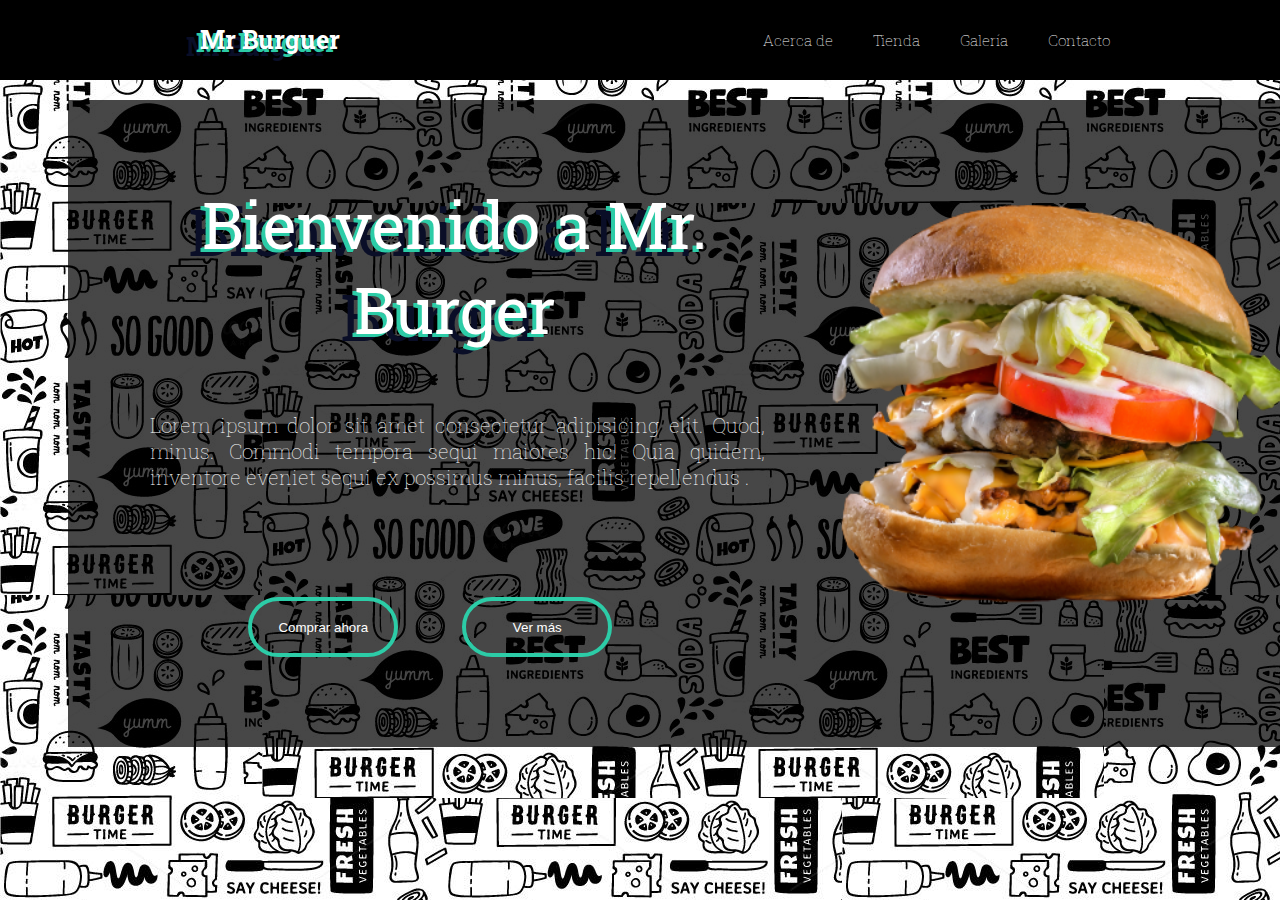
<file: index.html>
<!DOCTYPE html>
<html lang="en">
<head>
    <meta charset="UTF-8">
    <meta http-equiv="X-UA-Compatible" content="IE=edge">
    <link rel="preconnect" href="https://fonts.googleapis.com">
    <link rel="preconnect" href="https://fonts.gstatic.com" crossorigin>
    <link href="https://fonts.googleapis.com/css2?family=Roboto+Slab:wght@500&display=swap" rel="stylesheet">
    <link rel="stylesheet" href="estilos.css">
    <meta name="viewport" content="width=device-width, initial-scale=1.0">
    <link href="https://cdnjs.cloudflare.com/ajax/libs/font-awesome/5.13.0/css/all.min.css" rel="stylesheet">
    <title>Document</title>
</head>
<body>

<header class="header">
        <nav class="navBar">
            <input type="checkbox" id="check">
            <label for="check" class="checkbtn">
                <i class="fas fa-bars"></i>
            </label>
            <a class="logo" href="index.html">Mr Burguer</a>
            <ul class="contenedoritems">
              <li class="navBarItem"><a class="navBarLink" href="">Acerca de </a></li>
              <li class="navBarItem"><a class="navBarLink" href="">Tienda</a></li>
              <li class="navBarItem"><a class="navBarLink" href="galeria/galeria.html">Galería</a></li>
              <li><a class="navBarLink" href="#contact">Contacto</a></li>
            </ul>

</header>
<section class="contenedor">
<div class="first">
    <img class="burger" src="img/burger.png" alt="">
    <h1 class="bienvenida"> Bienvenido a Mr. Burger</h1>
    <p class="bienvenidadescrip">Lorem ipsum dolor sit amet consectetur adipisicing elit. Quod, minus. Commodi tempora sequi maiores hic! Quia quidem, inventore eveniet sequi ex possimus minus, facilis repellendus .</p>
    <div class="botones">
        <button class="boton" type="submit">
            <a href="https://lahamburgueseria.com/">Comprar ahora</a>
        </button>
        <button class="boton1" type="submit">
            <a href="">Ver más</a>
        </button>
    </div>

</div>

</section>
         
</body>
</html>
</file>
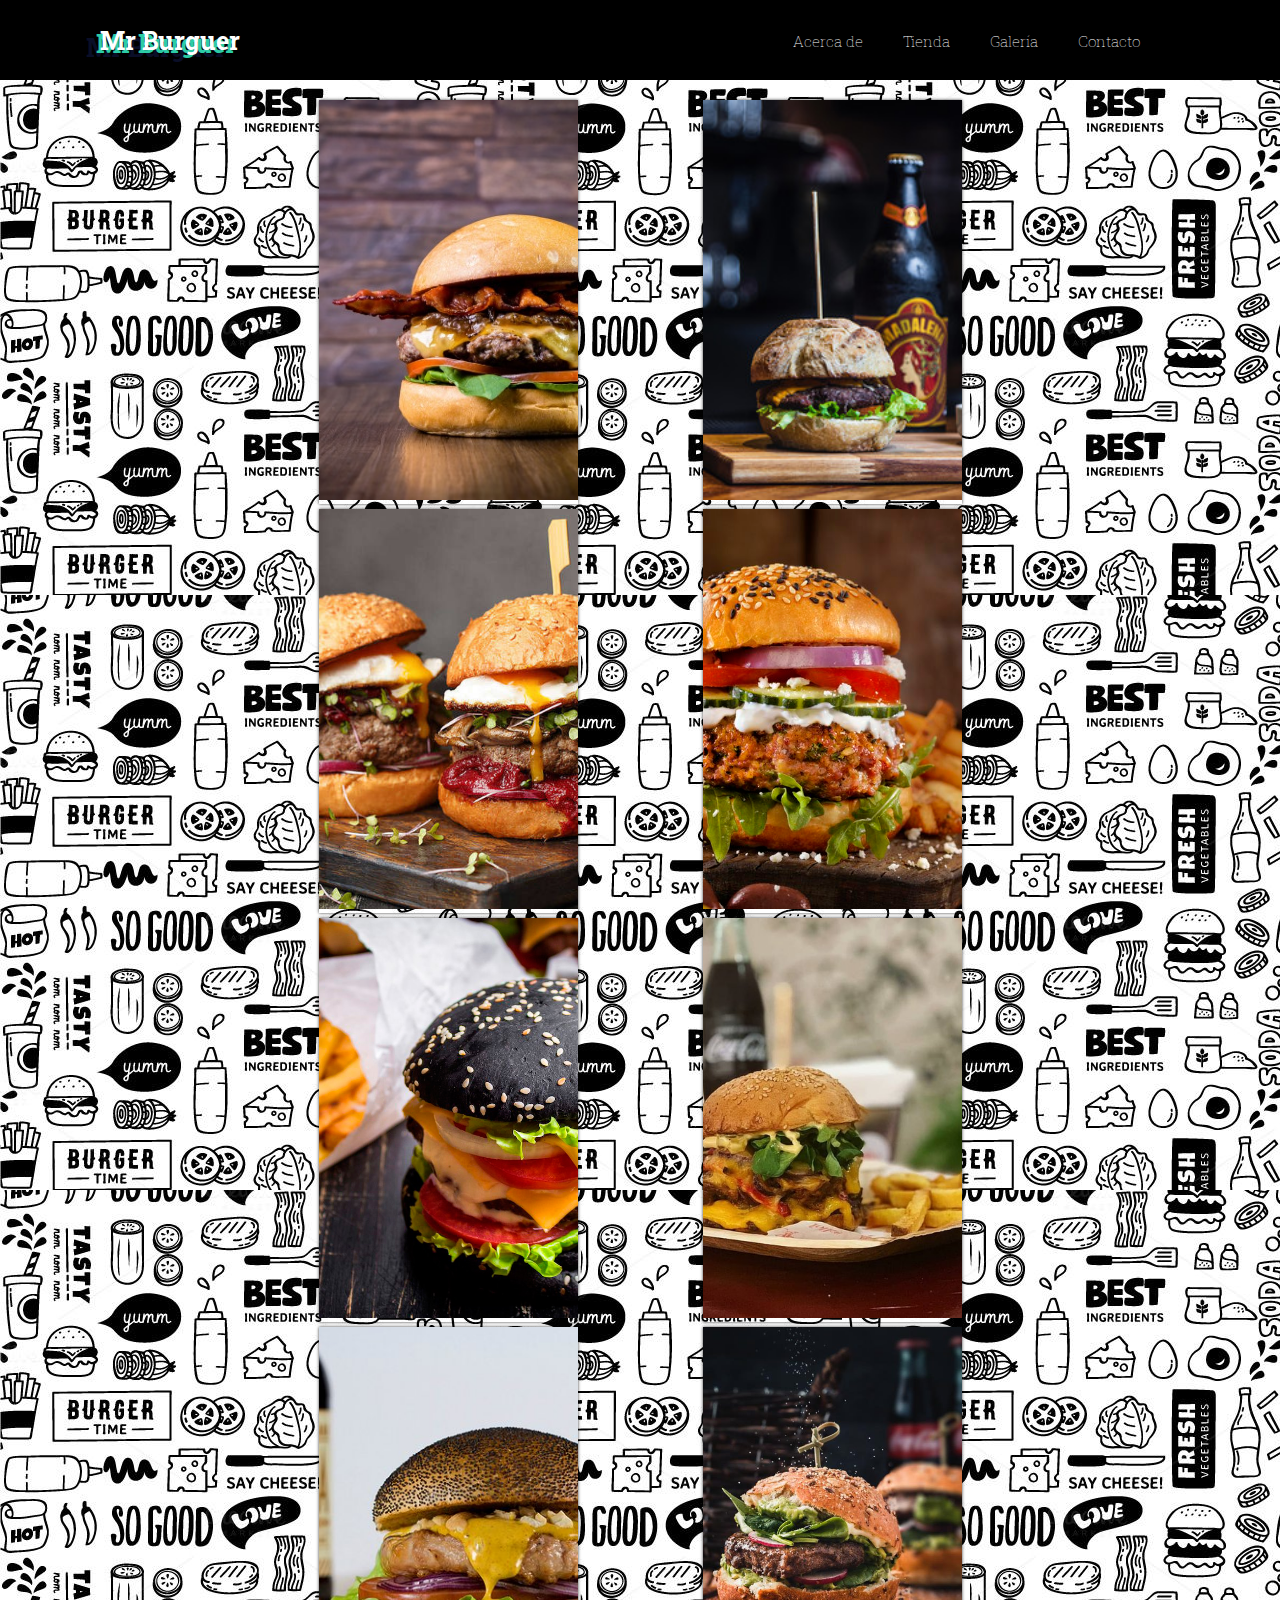
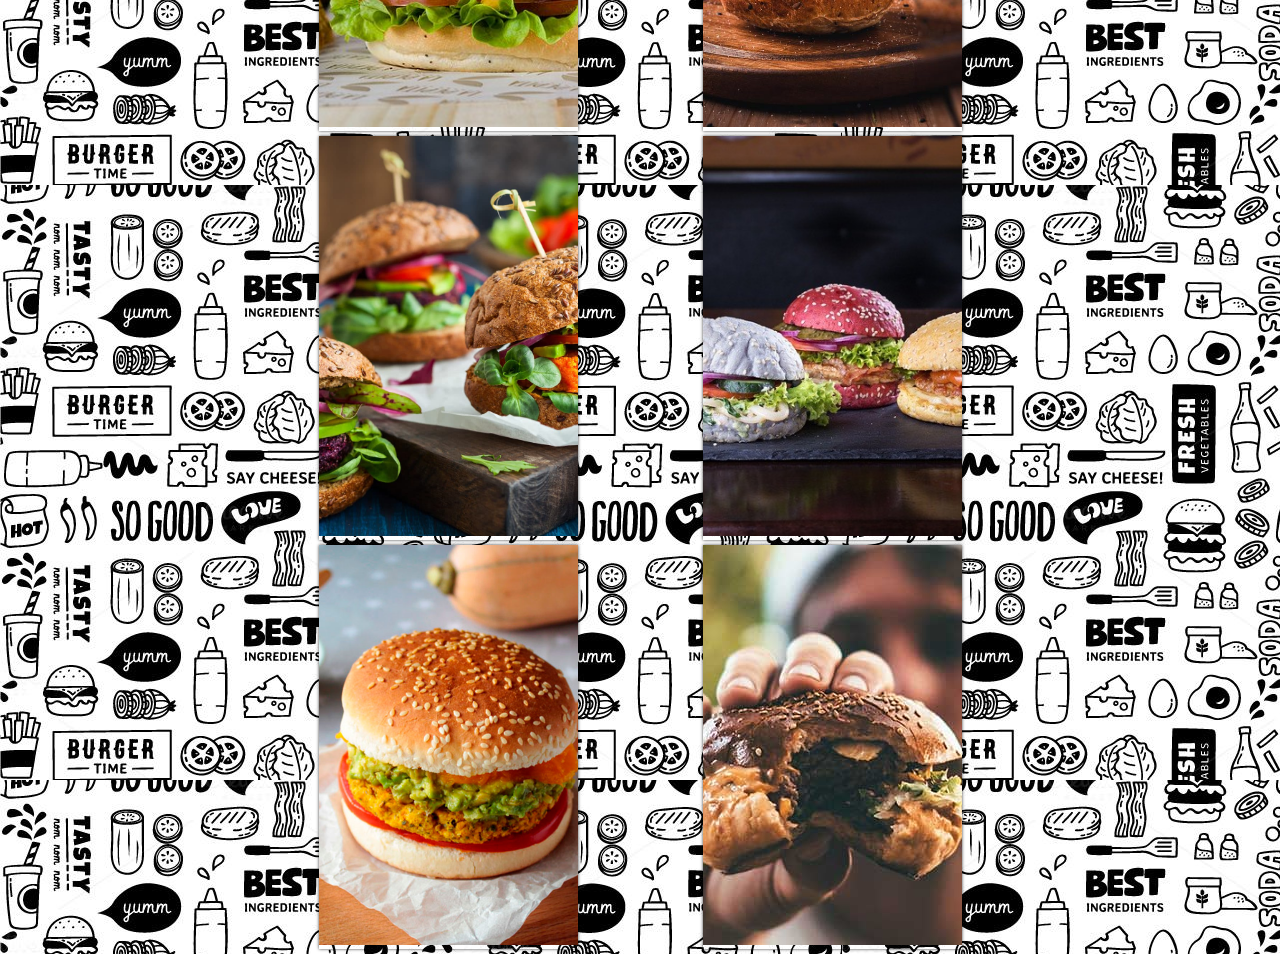
<file: galeria/galeria.html>
<!DOCTYPE html>
<html lang="en">
<head>
    <meta charset="UTF-8">
    <meta http-equiv="X-UA-Compatible" content="IE=edge">
    <meta name="viewport" content="width=device-width, initial-scale=1.0">
    <link rel="preconnect" href="https://fonts.googleapis.com">
    <link rel="preconnect" href="https://fonts.gstatic.com" crossorigin>
    <link href="https://fonts.googleapis.com/css2?family=Roboto+Slab:wght@500&display=swap" rel="stylesheet">
    <link rel="stylesheet" href="galeriaestilos.css">
    <title>Document</title>
</head>
<body>
    <header class="header">
        <nav class="navBar">
            <a class="logo" href="../index.html">Mr Burguer</a>
            <ul class="contenedoritems">
              <li class="navBarItem"><a class="navBarLink" href="">Acerca de </a></li>
              <li class="navBarItem"><a class="navBarLink" href="">Tienda</a></li>
              <li class="navBarItem"><a class="navBarLink" href="galeria/galeria.html">Galería</a></li>
              <li><a class="navBarLink" href="#contact">Contacto</a></li>
            </ul>

    </header>

    <div class="galeria">
        <div class="contenedor-imagenes">
            <div class="imagen">
                <img src="../img/imgportafolio/ham.jpg" alt="">
                <div class="overlay">
                    <h2> <a class="overlay_link" href="">Mr Bacon</a> </h2>
                    <div>
                        <button class="boton" type="submit">
                            <a class="boton_link" href="">Comprar ahora</a>
                        </button>
                    </div>
                </div>
            </div>
            <div class="imagen">
                <img src="../img/imgportafolio/ham1.jpg" alt="">
                <div class="overlay">
                    <h2> <a class="overlay_link" href="">Mr Burger simple</a> </h2>
                    <div>
                        <button class="boton" type="submit">
                            <a class="boton_link" href="">Comprar ahora</a>
                        </button>
                    </div>
                </div>
            </div>
            <div class="imagen">
                <img src="../img/imgportafolio/ham2.jpg" alt="">
                <div class="overlay">
                    <h2> <a class="overlay_link" href="">Mr eggs</a> </h2>
                    <div>
                        <button class="boton" type="submit">
                            <a class="boton_link" href="">Comprar ahora</a>
                        </button>
                    </div>
                </div>
            </div>
            <div class="imagen">
                <img src="../img/imgportafolio/ham3.jpg" alt="">
                <div class="overlay">
                    <h2> <a class="overlay_link" href="">Mr Chicken</a> </h2>
                    <div>
                        <button class="boton" type="submit">
                            <a class="boton_link" href="">Comprar ahora</a>
                        </button>
                    </div>
                </div>
            </div>
            <div class="imagen">
                <img src="../img/imgportafolio/ham4.jpg" alt="">
                <div class="overlay">
                    <h2> <a class="overlay_link" href="">Mr Dark </a> </h2>
                    <div>
                        <button class="boton" type="submit">
                            <a class="boton_link" href="">Comprar ahora</a>
                        </button>
                    </div>
                </div>
            </div>
            <div class="imagen">
                <img src="../img/imgportafolio/ham5.jpg" alt="">
                <div class="overlay">
                    <h2> <a class="overlay_link" href="">Mr Burger doble chesse</a> </h2>
                    <div>
                        <button class="boton" type="submit">
                            <a class="boton_link" href="">Comprar ahora</a>
                        </button>
                    </div>
                </div>
            </div>
            <div class="imagen">
                <img src="../img/imgportafolio/ham6.jpg" alt="">
                <div class="overlay">
                    <h2> <a class="overlay_link" href="">Mr Burger chesse </a> </h2>
                    <div>
                        <button class="boton" type="submit">
                            <a class="boton_link" href="">Comprar ahora</a>
                        </button>
                    </div>
                </div>
            </div>
            <div class="imagen">
                <img src="../img/imgportafolio/ham7.jpg" alt="">
                <div class="overlay">
                    <h2> <a class="overlay_link" href="">Mr Fantastic</a> </h2>
                    <div>
                        <button class="boton" type="submit">
                            <a class="boton_link" href="">Comprar ahora</a>
                        </button>
                    </div>
                </div>
            </div>
            <div class="imagen">
                <img src="../img/imgportafolio/ham8.jpg" alt="">
                <div class="overlay">
                    <h2> <a class="overlay_link" href="">Mr Veggie</a> </h2>
                    <div>
                        <button class="boton" type="submit">
                            <a class="boton_link" href="">Comprar ahora</a>
                        </button>
                    </div>
                </div>
            </div>
            <div class="imagen">
                <img src="../img/imgportafolio/ham9.jpg" alt="">
                <div class="overlay">
                    <h2> <a class="overlay_link" href="">Mr Burger color</a> </h2>
                    <div>
                        <button class="boton" type="submit">
                            <a class="boton_link" href="">Comprar ahora</a>
                        </button>
                    </div>
                </div>
            </div>
            <div class="imagen">
                <img src="../img/imgportafolio/ham10.jpg" alt="">
                <div class="overlay">
                    <h2> <a class="overlay_link" href="">Mr veggie2</a> </h2>
                    <div>
                        <button class="boton" type="submit">
                            <a class="boton_link" href="">Comprar ahora</a>
                        </button>
                    </div>
                </div>
            </div>
            <div class="imagen">
                <img src="../img/imgportafolio/ham11.jpg" alt="">
                <div class="overlay">
                    <h2> <a class="overlay_link" href="">Mr Burger </a> </h2>
                    
                    <div>
                        <button class="boton" type="submit">
                            <a class="boton_link" href="">Comprar ahora</a>
                        </button>
                    </div>
                </div>
            </div>
            <!-- <div class="imagen">
                <img src="img/1 (2).jpg" alt="">
            </div> -->
        </div>
    </div>
</body>
</html>
</file>
<file: estilos.css>
*{
    padding: 0;
    margin: 0;
    box-sizing: border-box;
}

/* body{
    background-image: url(img/Vector\ 1.png);
    background-repeat: no-repeat;
    background-size: 100% 113%;
    max-width: 1400px;
} */
body{
    background-image: url(img/background_portafolio/background1.jpg);
}
.hero{
    display: block;
    justify-content: center;
}

/* .header{
    width: 100%;
    height: 100px;
    background-color: rgba(0, 0, 0, 0.5);
} */
.logo{
    display: inline-block;
    font-weight: bold;
    text-decoration: none;
    color: rgb(255, 255, 255);
    font-size: 25px;
    font-family: roboto slab;
    line-height: 80px;
    padding-left: 100px;
    color: #FFF;
    text-align: center;

    text-shadow: -4px 3px 0 #2ccca7, -14px 7px 0 #0a0e27;
}
.navBar{
    /* display: flex;
    flex-direction: row; */
    /* justify-content: ; */

    background-color: rgb(0, 0, 0);
    position: relative;
    /* align-items: center; */
    padding: 0 100px 0 100px;
    height: 100%;
    height: 80px;
    margin-bottom: 20px;
}

.contenedoritems{
    display: flex;
    flex-direction: row;
    justify-content: space-between;
    float: right;

    padding: 30px 50px;
    list-style: none;
    align-items: center;
}

.navBarItem{
    display: inline-block;
}

.navBarLink{
    text-decoration: none;
    color: rgb(255, 255, 255);
    margin: 20px;
    font-family: roboto slab;
    font-weight: 100;
    font-size: 15px;

}

.navBarLink:hover{
    color: #2ccca7;
}

/* CONTENEDOR BIENVENIDA */

.bienvenida{
    width: 609px;
    height: 200px;
    margin-top: 82px;
    margin-left: 82px;

    font-family: roboto slab;
    font-weight: 400;
    font-size: 64px;
    line-height: 85px;
    text-align: center;
    position: static;
    color:#ffffff;
    text-shadow: -4px 3px 0 #2ccca7, -14px 7px 0 #0a0e27;

}

.bienvenidadescrip{
    width: 615px;
    height: 125px;
    margin-top: 30px;
    margin-left: 82px;
    
    color: #ffffff;
    font-family: roboto slab;
    font-weight: 100;
    font-size: 20px;
    position: static;


    text-align: justify;
}

.burger{
    width: 590px;
    /* height: 930px; */
    /* margin-top: -110px; */
    margin-left: 675px;
    border-radius: 50%;

    position: absolute;
}

.boton , .boton1{
    width: 150px;
    height: 60px;
    /* margin-top: 640px; */
    margin-left: 180px;
    border-radius: 50px;
    background: none;
    border: 4px solid #2ccca7;
    color: #FFF;
    cursor: pointer;

}
.boton , .boton1 , a{
    text-decoration: none;
    color: #FFF;
}

.boton1{
    margin-left: 60px;
}

.first{
    display: flex;
    flex-direction: column;

    width: 90%;
    background: #000000b8;
    margin: auto;



}
.botones{
    width: 90%;
    height: 150px;
    
    margin-top: 60px;

}
.contenedor{
    width: 1366px;
    margin: auto;
    background: url(img/background_portafolio/background1.jpg) no-repeat;
    background-size: auto;
    background-position:center center;
    height: calc(100vh - 100px);
}
.checkbtn{
    font-size: 40px;
    color: #ffffff;
    float: left;
    float: right;
    line-height: 80px;
    cursor: pointer;
    display: none;
}
#check{
    display: none;
}

@media screen and (max-width:768px){
    .logo{
        padding: 30px 0 20px 0;
        line-height: 25px;

    }
    .navBar{
        padding: 0;
        padding-right: 20px;
        padding-left: 30px;
    }
     .checkbtn{
         display: block;
         padding-right: -65px;
     }
     .contenedor{
         width: 100%;   
     }
     .contenedoritems{
         display: flex;
         position: fixed;
         width: 100%;
         height: 100%;
         left: -100vh;
         background:#000000;
         flex-direction: column;
         justify-content: space-evenly;
         align-items: center;
         text-align: center;
         transition: .5s;

     }
     #check:checked ~ .contenedoritems {
         left: 0;

     }
     .burger{
         display: none;
     }
     .bienvenida{
         width: auto;
         margin: auto;
         font-size: 50px;
     }
     .bienvenidadescrip{
         width: auto;
         margin-left: 30px;
         margin-right: 30px;
         font-size: 15px;
     }
     .boton , .boton1{
         width: 120px;
         margin-left: 40px;

     }
}

@media screen and (max-width:450px){
}
</file>
<file: galeria/galeriaestilos.css>
*{
    margin:0;
    padding: 0;
    box-sizing: border-box;
}
body{
    background-image: url(../img/background_portafolio/background1.jpg);
    font-family: roboto slab;
    
    
}
.logo{
    font-weight: bold;
    text-decoration: none;
    color: rgb(255, 255, 255);
    font-size: 25px;
    font-family: roboto slab;
    /* padding: 100px; */
    color: #FFF;
    text-align: center;

    text-shadow: -4px 3px 0 #2ccca7, -14px 7px 0 #0a0e27;
}
.navBar{
    display: flex;
    justify-content: space-between;

    background-color: rgb(0, 0, 0);
    position: relative;
    align-items: center;
    padding: 0 100px 0 100px;
    height: 100%;
    height: 80px;
}

.contenedoritems{
    display: flex;
    flex-direction: row;
    justify-content: space-between;

    padding: 20px;
    list-style: none;
    align-items: center;
}

/* .navBarItem{
    text-decoration: none;
    color: cornsilk;
} */

.navBarLink{
    text-decoration: none;
    color: rgb(255, 255, 255);
    margin: 20px;
    font-family: roboto slab;
    font-weight: 100;
    font-size: 15px;

}

.navBarLink:hover{
    color: #2ccca7;
}


.titulo{
    font-family: roboto slab;
    color: #fff;
    background: #c18b92;
    text-shadow: -4px 3px 0 #2ccca7, -14px 7px 0 #0a0e27;
    
}

.galeria{
    padding-top: 20px;
}

.galeria h1{
    text-align: center;
    margin:20px 0 15px 0;
    font-weight: 300;
}

.linea{
    border-top: 5px solid #c18b92;
    
    margin-bottom: 40px;
}

.contenedor-imagenes{
    display:flex;
    width: 60%;
    margin: auto;
    justify-content: space-around;
    flex-wrap: wrap;
    border-radius:3px;
    
}

.contenedor-imagenes .imagen{
    width: 259px;
    position: relative;
    /* height:250px; */
    margin-bottom:5px;
    box-shadow: 0px 0px 3px 0px rgba(0, 0, 0, .75)
}
.imagen img{
    width: 100%;
    height:400px;
    object-fit: cover;
}

/* .imagen img:hover {
    -webkit-transform:scale(1.3);
    transform:scale(1.3);
} */
.overlay{
    position: absolute;
    bottom: 0;
    left: 0;
    background:rgba(0, 0, 0, 0.603) ;
    width: 100%;
    height: 0;
    overflow: hidden;
    transition: 1s ease;
}

.overlay_link{
    text-decoration: none;
    font-size: 24px;
    color: #fff;

}

.overlay h2{
    color: #fff;
    font-weight: 300;
    font-size:30px;
    position: absolute;
    top: 50%;
    left:50%;
    text-align: center;
    transform: translate(-50%, -50%);
}

.imagen:hover .overlay{
    height:100%;
    cursor: pointer;
}

.boton{
    width: 150px;
    height: 60px;
    margin-top: 280px;
    margin-left: 54.5px;
    border-radius: 50px;
    background:none;
    border: 4px solid #c18b92;
    color: #FFF;
    cursor: pointer;
}
.boton .boton_link{
    text-decoration: none;
    color: #FFF;
}

@media screen and (max-width:1000px){
    .contenedor-imagenes{
        width: 95%;
    }
}

@media screen and (max-width:700px){
    .contenedor-imagenes{
        width: 90%;
    }
    .contenedor-imagenes .imagen{
        width: 48%;
    }
}

@media screen and (max-width:450px){
    h1{
        font-size:22px;
    }
    .contenedor-imagenes{
        width: 98%;
    }
    .contenedor-imagenes .imagen{
        width: 80%;
    }
}
</file>
